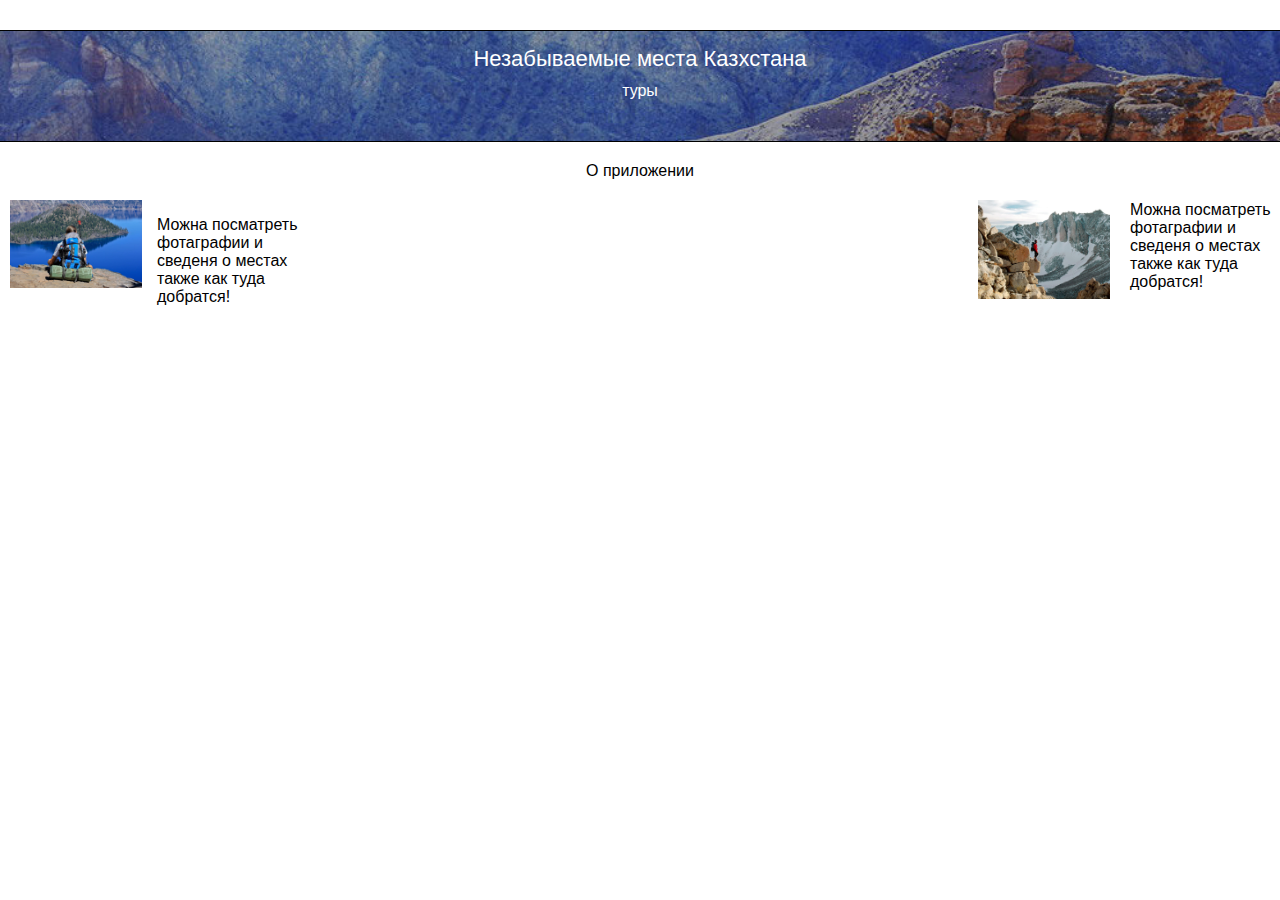
<file: android/index.html>
<!DOCTYPE html>
<html lang="ru">
<head>
	<meta charset="UTF-8">
	<title>android</title>
	<link rel="stylesheet" href="css/style.css">
	<link href="https://fonts.googleapis.com/css?family=PT+Serif" rel="stylesheet">
</head>
<body>
	<div class="head">
		     
	</div>
	<header>
		<div class="conteiner">
			<div class="span">Незабываемые места Казхстана</div>
			<div class="nav">
				<a class="tur" href="tur.html">туры</a>
			</div>
		</div>
	</header>
	<div class="contend">
		<div class="conteiner">
			<div class="text_o">
				О приложении
			</div>
			<div class="o_program">
				<img class="o1" src="img/s1200.jpg" alt="">
				<div class="op_text1">
					<p class="t1">Можна посматреть фотаграфии и сведеня о местах также как туда добратся!</p>
				</div>
				
				<div class="op_text2">
					<p class="t2">Можна посматреть фотаграфии и сведеня о местах также как туда добратся!</p>
				</div>
				<img class="o2" src="img/s1200 (1).jpg" alt="">
				
				
			</div>
		</div>
	</div>
</body>
</html>
</file>
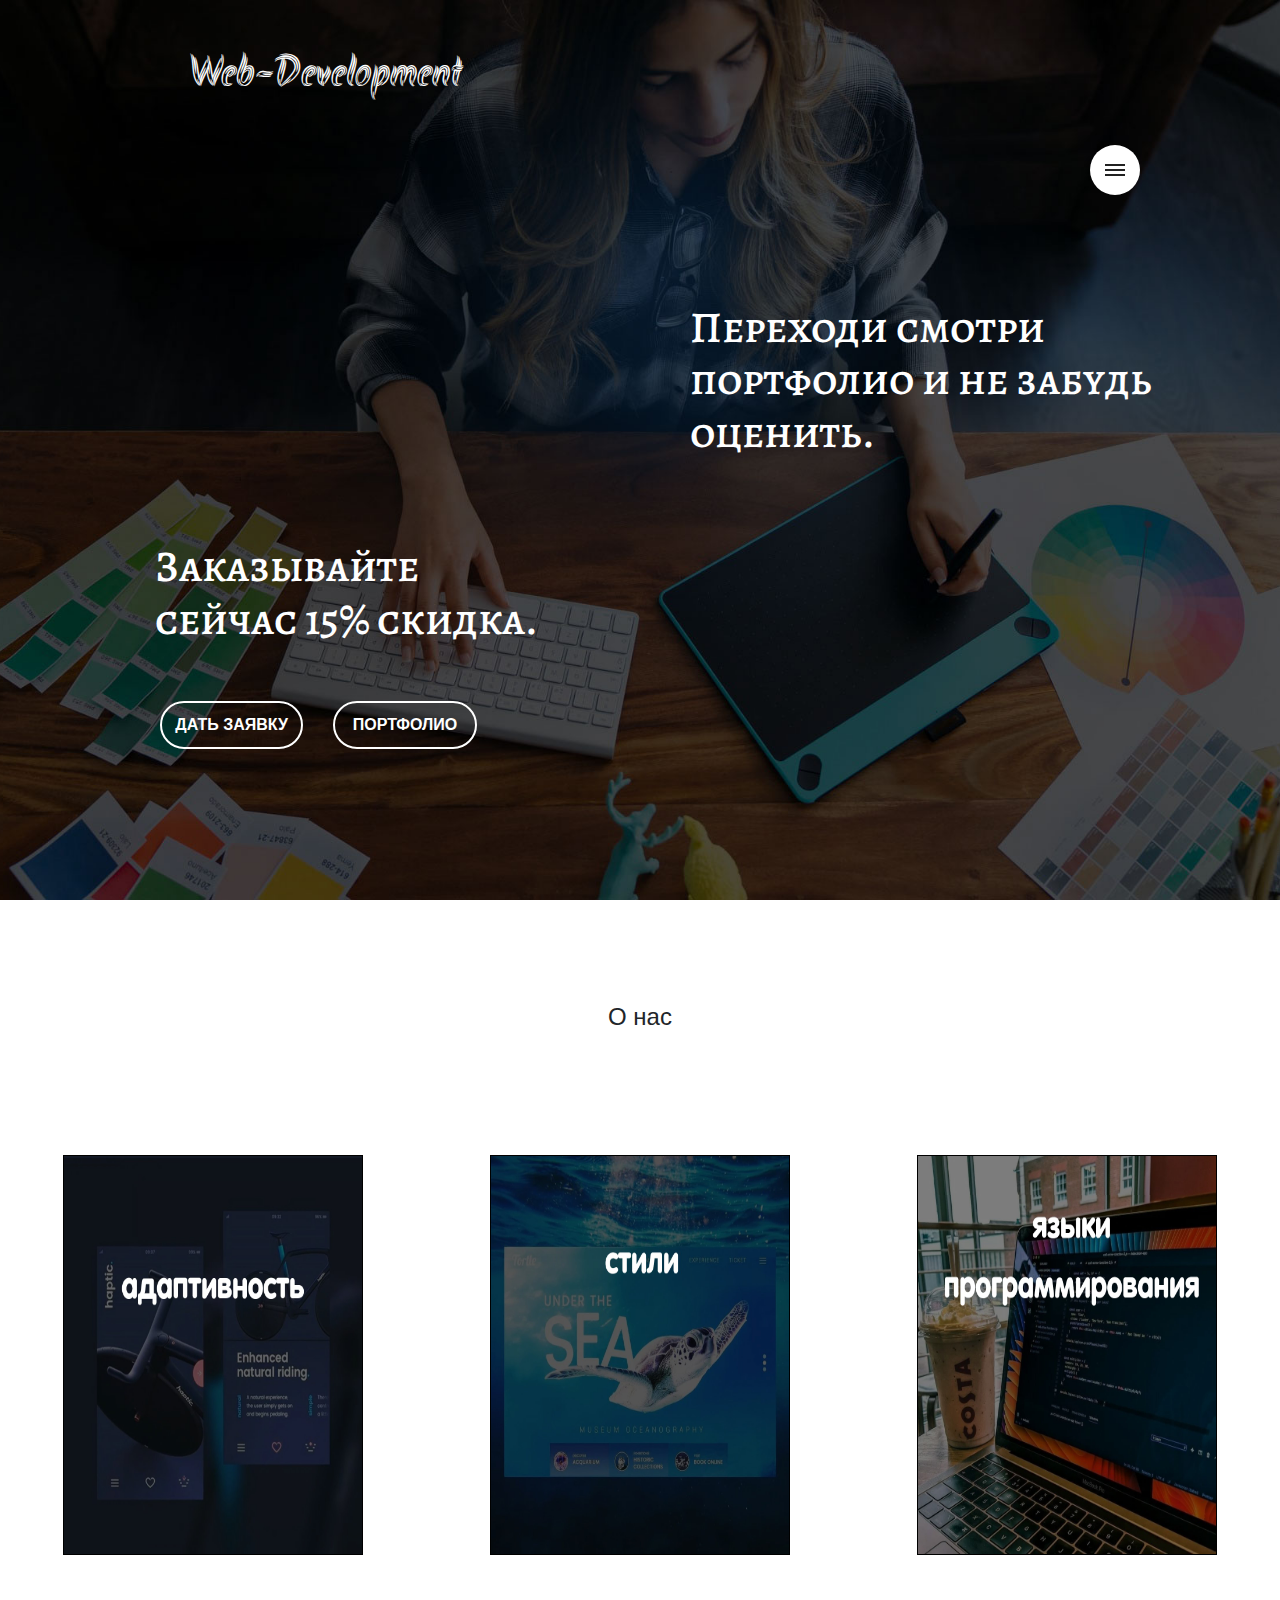
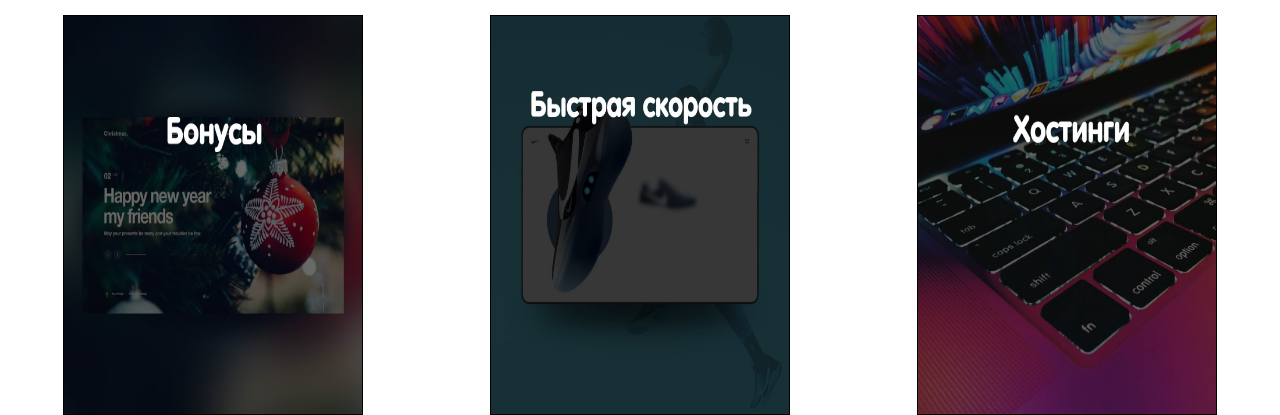
<file: site-TEST/index.html>
<!DOCTYPE html>
<html lang="ru">
<head>
	<meta charset="UTF-8">
	<title>medeu</title>
	
	<link href="https://fonts.googleapis.com/css?family=Alegreya+SC" rel="stylesheet">
	<link href="https://fonts.googleapis.com/css?family=Akronim" rel="stylesheet">
	<link rel="stylesheet" href="css/style.css">
	<link rel="stylesheet" href="https://stackpath.bootstrapcdn.com/bootstrap/4.3.1/css/bootstrap.min.css" integrity="sha384-ggOyR0iXCbMQv3Xipma34MD+dH/1fQ784/j6cY/iJTQUOhcWr7x9JvoRxT2MZw1T" crossorigin="anonymous">
	<link href="https://fonts.googleapis.com/css?family=Volkhov" rel="stylesheet">
	<link rel="stylesheet" href="css/hover.css">
	<link rel="stylesheet" type="text/css" href="css/adaptiv.css">

	<script  src = "https://cdnjs.cloudflare.com/ajax/libs/jquery/3.3.1/jquery.min.js" >  </script>


</head>
<body>
	<header>
			
				<div class="conteiner">
			<div class="logo">
				<div class="logo_text">
					<a href="#"><p class="logo_text">Web-Development</p></a>
				</div>
				
				
				
			</div>
		<div class="section">
  <div class="menu-block">
    <nav class="menu-nav">
      <a href="#">О компании</a>
      <a href="#">Портфолио</a>
      <a href="#">Чат</a>
      <a href="#">Контакты</a>
    </nav>
    
    <a href="#" class="menu-btn">
      <span></span>
    </a>
    
  </div>
</div>
				
			<div class="col-md-4 text">
				<h1> Заказывайте сейчас 15% скидка.</h1>
				<div class="text2">				
					
				</div>

			</div>
			<div class="button">
				<div class="explore">
					<a href="#">
						<p class="col-md-4 header_text_explore">
						Дать заявку	
						</p>
					</a>
					
				</div>

				<div class="Add_to_cart">
					<a href="#">
						<p class="col-md-4 header_text_Add-to-cart">
						Портфолио
						</p>
					</a>
					
				</div>
			</div>
			<h1 class="right">Переходи смотри портфолио и не забудь оценить.</h1>
			<!-- <div class="translation">
				<a href="#" class="tr_btn">
					<div class="change">
						<p class="change_text">EN</p>
					</div>
				</a>
					</div> -->

		</div>
			
			
<div class="content">
	<div class="header">
		<p class="cont_header">
			О нас 
		</p>
	</div>
	<div class="information">
		<div class="blok">
			<!-- //языки программирование // -->
			<div class="blok1">
				<img src="img/adaptiv.jpg" width="300px" height="400px" alt="img" class="img1">
				<div class="tex">
					<p class="t1">Языки программирования мы используем : cass boodstrap php js jq python c++ </p>
				</div>
			</div>
			
			<!-- с кеми мы работаем --> 
			<div class="blok2">
				<img src="img/Без имени.jpg" width="300px" height="400px" alt="img" class="img1">
				<div class="tex">
					<p class="t2">Языки программирования мы используем : cass boodstrap php js jq python c++ </p>
				</div>
			</div>
			<!-- сколька лет мы работаем  -->
			<div class="blok3">
				<img src="img/lang.jpg"  alt="img" class="img1">
				<div class="tex">
					<p class="t3">Языки программирования мы используем : cass boodstrap php js jq python c++ </p>
				</div>
			</div>

			




		</div>



		<div class="blok_2">
			<!-- //языки программирование // -->
			<div class="blok4">
				<img src="img/gifts.jpg" width="300px" height="400px" alt="img" class="img1">
				<div class="tex">
					<p class="t1">Языки программирования мы используем : cass boodstrap php js jq python c++ </p>
				</div>
			</div>
			
			<!-- с кеми мы работаем --> 
			<div class="blok5">
				<img src="img/flash.jpg" width="300px" height="400px" alt="img" class="img1">
				<div class="tex">
					<p class="t2">Языки программирования мы используем : cass boodstrap php js jq python c++ </p>
				</div>
			</div>
			<!-- сколька лет мы работаем  -->
			<div class="blok6">
				<img src="img/server.jpg"  alt="img" class="img1">
				<div class="tex">
					<p class="t3">Языки программирования мы используем : cass boodstrap php js jq python c++ </p>
				</div>
			</div>

			




		</div>
	</div>
</div>
		
	
		
	</header>



	


<script type="text/javascript" src="js/main/main.js"></script>
</body>

</html>
</file>
<file: android/css/style.css>
body{
	margin: 0;
	padding: 0;
	font-family: 'Open Sans Condensed', sans-serif;
}
a{
	text-decoration: none;
}
.head{
	background: #fff;
	height: 30px;
	
}
header{
	background: url('../img/header.jpg') no-repeat center top / cover;
	height: 110px;
	border-top: 1px solid #000;
	border-bottom: 1px solid #000;
}
.span{
	text-align: center;
	padding-top: 15px;
	font-size: 22px;
	color: #fff;
	font-family: 'Open Sans Condensed', sans-serif;	
}
.nav{
	text-align: center;
	margin-top: 10px;
}
.tur{
	color: #fff;

}

.text_o{
	text-align: center;
	margin-top: 20px;
}
.o_program .o1{
	width: 132px;
	margin-left: 10px;
	margin-top: 20px;
	float: left;
}
.o_program .o2{
	width: 132px;
	margin-right: 10px;
	margin-top: 20px;
	float: right;
}
.t1{
	float: right;
	width: 145px;
	margin-left: 10px;
	padding-top: 5px;
	margin-right: 5px;
}
.t2{
	float: left;
	width: 145px;
	margin-left: 15px;
	padding-top: 20px;
}
</file>
<file: site-TEST/css/style.css>
body{
	margin: 0;
	padding: 0;
	font-family: 'Akronim', cursive;
}
header{
	background: url(../img/header_bg.jpg) no-repeat center top / cover;
	height:100vh;
}


.conteiner{
	width: 1366px ;
	margin: auto;
}
.logo_text{
	color: #fff;
	font-size: 44px;
	font-family: 'Akronim', cursive;
	float: left;
	margin-top: 40px;
	margin-left: -50px;
}
.text h1{
	width: 413px;
	padding-top: 60vh;
	color: #fff;
	font-size: 44px;
	font-family: 'Alegreya SC', serif;
}



.button{
	margin-top: 105px;
	width: 430px;

}
.button .header_text_explore{
	background: ;
	border: 2px solid #fff;
	width: 200px;
	text-align: center;
	border-radius: 50px;
	padding:  10px 0;
	text-transform: uppercase;
	font-weight: bold;
	color: #fff;
	float: left;
	transition: 0.7s;

} 
.button .header_text_Add-to-cart{
	margin-left: 30px;
	background: ;
	border: 2px solid #fff;
	width: 200px;
	text-align: center;
	border-radius: 50px;
	padding:  10px 0;
	text-transform: uppercase;
	font-weight: bold;
	color: #fff;
	float: left;
	transition: 0.7s;

}
.right{
	/* float: right; */
	margin-left: 900px;
	width: 500px;
	color: #fff;
	margin-top: -500px;
	font-family: 'Alegreya SC', serif;
	font-size: 44px;
}



.change{
	margin: 0px;
	padding: 0px;
	float: right;
	margin-right: -15px;
	width: 50px;
	height: 50px;
	transition: 0.7s;
}
.change_text{
	transition: 0.5s;
	background: #;
	border: 1px solid #fff;
	width: 60px;
	height: 60px;
	text-align: center;
	border-radius: 50%;
	padding: 15px 0 ;
	text-transform: uppercase;
	font-weight: bold;
	color: #fff;
	font-size: 17px;
	}
.content{
	background: #fff;
	margin-top: 60vh;
	height: 100vh;
}
.header{
	text-align: center;
	margin-top: 10px;
	font-size: 24px;
}
.blok{
	max-width: 1300px;
	margin: 100px auto;
	display: flex;
	flex-wrap: wrap;
	justify-content: space-around;
}
.blok_2{
	max-width: 1300px;
	margin: 100px auto;
	display: flex;
	flex-wrap: wrap;
	justify-content: space-around;
}
.blok4 , .blok5 , .blok6 {
	position: relative;
	margin: -60px 10px;
	width: 300px;
	height: 400px;
	background: #fff;
	transform-style: preserve-3d;
	transform:perspective(2000px);
	transition: 1s;
	box-shadow: inset 300px 0 50px rgba(0,0,0,0.5); 
}

.blok1 , .blok2 , .blok3 {
	position: relative;
	margin: 20px 10px;
	width: 300px;
	height: 400px;
	background: #fff;
	transform-style: preserve-3d;
	transform:perspective(2000px);
	transition: 1s;
	box-shadow: inset 300px 0 50px rgba(0,0,0,0.5); 
}

.blok_2 .img1{
	position: relative;
	height: 100%;
	width: 100%;
	border: 1px solid #000;
	box-sizing: border-box;
	transform-origin: left;
	z-index: 1;
	transition: 1s;
} 

.blok_2 .img1 .img {
	position: absolute;
	top: 0;
	left: 0;
	width: 100%;
	height: 100%;
	object-fit: cover;
}
.blok_2 .tex{
	position: absolute;
	top: 0;
	left: 0;
	box-sizing: border-box;
	padding: 20px
}

.blok .img1{
	position: relative;
	height: 100%;
	width: 100%;
	border: 1px solid #000;
	box-sizing: border-box;
	transform-origin: left;
	z-index: 1;
	transition: 1s;
} 

.blok .img1 .img {
	position: absolute;
	top: 0;
	left: 0;
	width: 100%;
	height: 100%;
	object-fit: cover;
}
.blok .tex{
	position: absolute;
	top: 0;
	left: 0;
	box-sizing: border-box;
	padding: 20px
}

.menu-btn {
  display: block;
  float: right;
  right: 0px;
 	top: px;
  width: 50px;
  height: 50px;
  background-color: #fff;
  border-radius: 50%;
  position: relative;
}
.menu-btn span,
.menu-btn span::before,
.menu-btn span::after {
  position: absolute;
  top: 50%; margin-top: -1px;
  left: 50%; margin-left: -10px;
  width: 20px;
  height: 2px;
  background-color: #222;
}
.menu-btn span::before,
.menu-btn span::after {
  content: '';
  display: block;
  transition: 0.2s;
}
.menu-btn span::before {
  transform: translateY(-5px);
}
.menu-btn span::after {
  transform: translateY(5px);
}

.menu-btn_active span:before {
  transform: rotate(-35deg);
  width: 10px;
  transform-origin: left bottom;
}
.menu-btn_active span:after {
  transform: rotate(35deg);
  width: 10px;
  transform-origin: left top;
}
.menu-block {
	float: right;
  right: 0px;
 	top: 85px;
  position: relative;
  display: flex;
  justify-content: center;
  align-items: center;
}
.menu-nav a {

  text-decoration: none;
  color: #222;
  text-transform: uppercase;
  font-weight: 100;
  display: inline-block;
  margin-right: 20px;
  transition: 1s;
}
.menu-nav {

  transition: 0.2s;
  transform: scaleX(0) translateX(0%);
  transform-origin: right center;
  opacity: 0;
  visibility: hidden;
  height: 50px;
  line-height: 50px;
  background-color: #fff;
  padding-right: 25px;
  padding-left: 25px;
  margin-right: -25px;
  border-top-left-radius: 50px;
  border-bottom-left-radius: 50px;
}
.menu-nav_active {
  transform: scaleX(1) translateX(0%);
  opacity: 1;
  visibility: visible;
}


























































@
</file>
<file: site-TEST/css/hover.css>
.header_text_Add-to-cart:hover , .header_text_explore:hover{
background: #094583;
border: 1px solid #094583;
transition: 0.2s;

}
.change:hover {
	background: url(../img/ru.png);
  border: 1px solid #094583;
  transition: 0.2s;
  border-radius: 50%;
	
	border: 1px solid #fff;
	width: 60px;
	height: 60px;
	text-align: center;
	border-radius: 50%;
	padding: 15px 0 ;
	text-transform: uppercase;
	font-weight: bold;
	


}
.change_text:hover{
	opacity: 0;
	transition: 0.5s;
}
.blok1:hover , .blok2:hover , .blok3:hover{
	transform:perspective(2000px) rotate(-10deg);
	box-shadow: inset 20px 0 50px rgba(0,0,0,0.5); 
	z-index: 1000;
}
.blok1:hover .img1{
	transform: rotateY(-130deg);
}
.blok2:hover .img1{
	transform: rotateY(-130deg);
}
.blok3:hover .img1{
	transform: rotateY(-130deg);
}


.blok4:hover , .blok5:hover , .blok6:hover{
	transform:perspective(2000px) rotate(-10deg);
	box-shadow: inset 20px 0 50px rgba(0,0,0,0.5); 
	z-index: 1000;
}
.blok4:hover .img1{
	transform: rotateY(-130deg);
}
.blok5:hover .img1{
	transform: rotateY(-130deg);
}
.blok6:hover .img1{
	transform: rotateY(-130deg);
}
</file>
<file: site-TEST/css/adaptiv.css>
@media screen and (max-width: 1440px){
	
	.menu-btn{
		margin-right: 50px;
		margin-top: 60px;
	}
	.change{
		margin-right: 50px;
	}
	.logo_text{
		margin-left: 100px;
		display: block;
		left: 100px;
	}
	.right{
		margin-left: 800px;
		margin-top: -400px;
	}
	.text{
		margin-left: 150px;
	}
	.button{
		margin-left: 170px;
		margin-top: 45px;
	}
}
@media screen and (max-width: 1650px){
	.logo_text{
		margin-left: 0px;
	}
}
@media screen and (max-width: 1363px){
	.conteiner{
		width: 800px;
		
	}
	.menu-btn{
		margin-right: -100px;
	}
	.change{
		margin-right: -100px;
	}
	.logo_text{
		margin-left: -100px;
		left: -100px;
	}
	.right{
		margin-left: 500px;
		margin-top: -400px;
	}
	.text{
		margin-left: -30px;
	}
	.button{
		margin-left: -20px;
		margin-top: 55px;
	}
}
@media screen and (max-width: 1363px){
	.conteiner{
		width: 500px;
		
	}
	.menu-btn{
		margin-right: -250px;
	}
	.change{
		margin-right: -250px;
	}
	.logo_text{
		margin-left: -100px; 
		margin-top: 20px;
	}
	.right{
		margin-left: 300px;
	}
	.text{
		margin-left: -250px;
	}
	.button{
		margin-left: -230px;
		margin-top: 55px;
	}
}
@media screen and (max-width: 1100px){
	.conteiner{
		width:0px;
		
	}
	.menu-btn{
		margin-right: -450px;
	}
	.change{
		margin-right: -450px;
	}
	.logo_text{
		margin-left: -250px; width: 400px; 
		margin-top: 20px;
		left: 100px;
		top: 5px;
	}
	.right{
		margin-left: 00px;
	}
	.text{
		margin-left: -450px;
	}
	.button{
		margin-left: -430px;
		margin-top: 55px;
	}
}
@media screen and (max-width: 998px){
	.conteiner{
		width:0px;
		
	}
	.menu-btn{
		margin-right: -450px;
	}
	.change{
		margin-right: -450px;
	}
	.logo_text{
		margin-left: -250px; width: 400px; 
		margin-top: 20px;
		left: 100px;
		top: 5px;
	}
	.right{
		margin-left: -50px;
	}
	.text{
		margin-left: -400px;
	}
	.button{
		margin-left: -380px;
		margin-top: 55px;
	}
}
</file>
